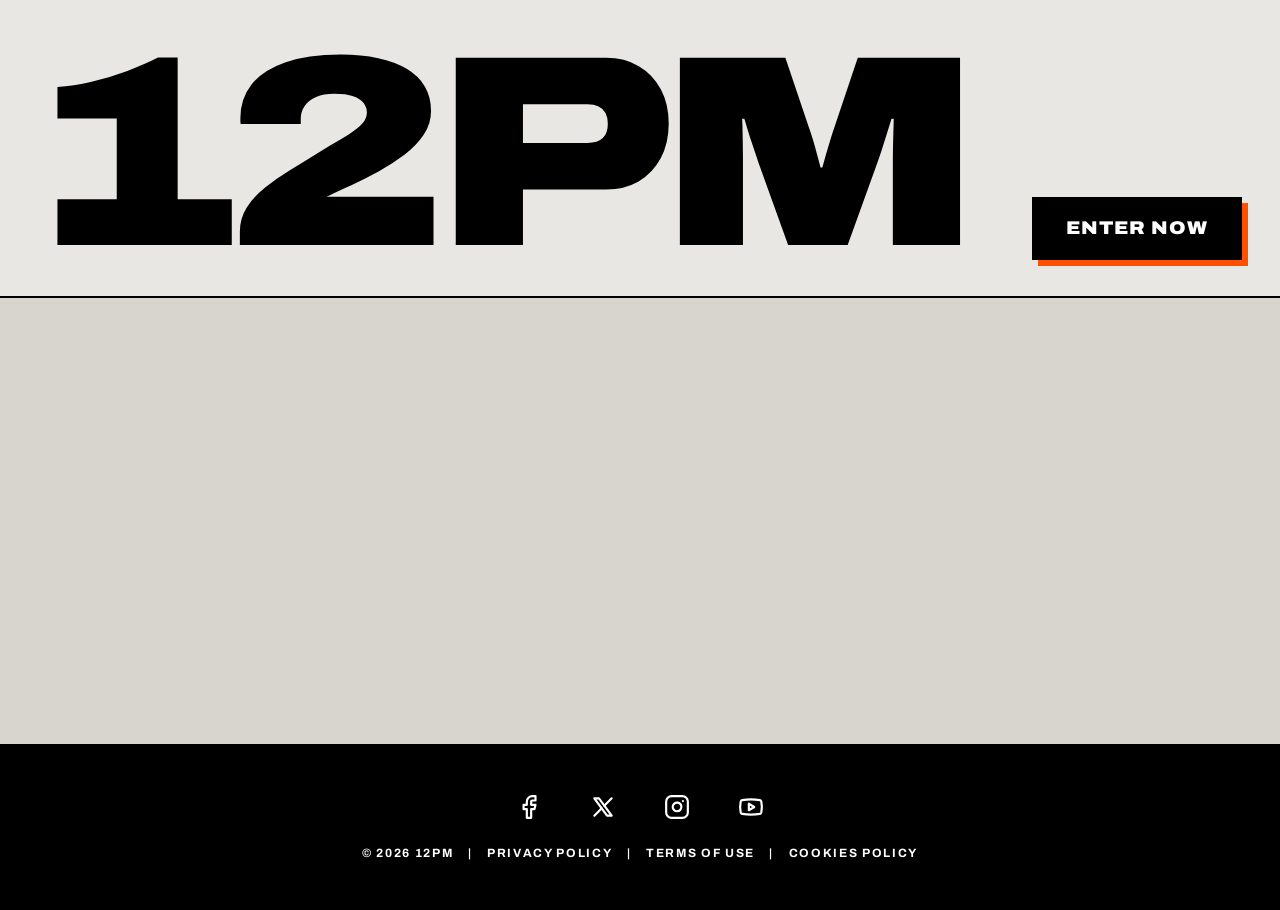
<file: landing.html>
<!DOCTYPE html>
<html lang="da">

<head>
    <meta charset="UTF-8">
    <meta name="viewport" content="width=device-width, initial-scale=1">
    <title>12PM</title>

    <link rel="preconnect" href="https://fonts.googleapis.com">
    <link rel="preconnect" href="https://fonts.gstatic.com" crossorigin>
    <link rel="stylesheet" href="styles/landing.css" />
    <link href="https://fonts.googleapis.com/css2?family=Archivo:wdth,wght@62..125,100..900&display=swap"
        rel="stylesheet">
</head>

<body>

    <main style="display:flex; flex-direction:column; flex:1;">
        <section class="top">
            <h1 class="logo">12PM</h1>
            <a class="enter" href="index.html">Enter now</a>
        </section>

        <!-- Billedet styres af --hero-image øverst i CSS'en -->
        <div class="hero" role="img" aria-label="12PM"></div>
    </main>

    <footer class="footer">
        <ul class="social">
            <li>
                <a href="#" aria-label="Facebook">
                    <svg viewBox="0 0 24 24">
                        <path d="M18 2h-3a5 5 0 0 0-5 5v3H7v4h3v8h4v-8h3l1-4h-4V7a1 1 0 0 1 1-1h3z" />
                    </svg>
                </a>
            </li>
            <li>
                <a href="#" aria-label="X">
                    <svg viewBox="0 0 24 24">
                        <path d="M4 4l11.7 16H20L8.3 4z" />
                        <path d="M4 20l6.8-6.8" />
                        <path d="M13.2 10.8L20 4" />
                    </svg>
                </a>
            </li>
            <li>
                <a href="#" aria-label="Instagram">
                    <svg viewBox="0 0 24 24">
                        <rect x="2" y="2" width="20" height="20" rx="5" />
                        <path d="M16 11.37A4 4 0 1 1 12.63 8 4 4 0 0 1 16 11.37z" />
                        <line x1="17.5" y1="6.5" x2="17.51" y2="6.5" />
                    </svg>
                </a>
            </li>
            <li>
                <a href="#" aria-label="YouTube">
                    <svg viewBox="0 0 24 24">
                        <path
                            d="M2.5 17a24.12 24.12 0 0 1 0-10 2 2 0 0 1 1.4-1.4 49.56 49.56 0 0 1 16.2 0A2 2 0 0 1 21.5 7a24.12 24.12 0 0 1 0 10 2 2 0 0 1-1.4 1.4 49.55 49.55 0 0 1-16.2 0A2 2 0 0 1 2.5 17" />
                        <polygon points="10 15 15 12 10 9" />
                    </svg>
                </a>
            </li>
        </ul>

        <p class="legal">
            <span>© 2026 12PM</span>
            <span aria-hidden="true">|</span>
            <a href="#">Privacy policy</a>
            <span aria-hidden="true">|</span>
            <a href="#">Terms of use</a>
            <span aria-hidden="true">|</span>
            <a href="#">Cookies policy</a>
        </p>
    </footer>

</body>

</html>
</file>
<file: styles/landing.css>
:root {
  --paper: #e9e7e3;
  --paper-dark: #d8d5cf;
  --ink: #000;
  --white: #fff;
  --accent: #ff4f00;

  --font: "Archivo", "Helvetica Neue", Arial, sans-serif;
  --pad: clamp(1rem, 3vw, 2.5rem);
  --border: 2px solid var(--ink);
}

*,
*::before,
*::after {
  box-sizing: border-box;
}

html {
  scroll-behavior: smooth;
}

body {
  margin: 0;
  min-height: 100vh;
  min-height: 100svh;
  display: flex;
  flex-direction: column;
  background: var(--paper);
  color: var(--ink);
  font-family: var(--font);
  font-weight: 450;
  line-height: 1.5;
  -webkit-font-smoothing: antialiased;
}

::selection {
  background: var(--accent);
  color: var(--white);
}

/* ---------------------------------------------------------------------
       --------------------------------------------------------------------- */
.top {
  display: flex;
  flex-wrap: wrap;
  align-items: flex-end;
  justify-content: space-between;
  gap: 1.5rem 2rem;
  padding: clamp(1.5rem, 4vw, 3rem) var(--pad) clamp(1.25rem, 3vw, 2.25rem);
}

.logo {
  margin: 0;
  font-weight: 900;
  font-stretch: 125%;
  font-size: clamp(5rem, 22vw, 17rem);
  line-height: 0.78;
  letter-spacing: -0.04em;
  text-transform: uppercase;
}

.enter {
  display: inline-block;
  padding: 1rem 2rem;
  background: var(--ink);
  color: var(--white);
  border: var(--border);
  border-radius: 0;
  font-family: var(--font);
  font-size: clamp(0.95rem, 2vw, 1.15rem);
  font-weight: 900;
  font-stretch: 110%;
  letter-spacing: 0.06em;
  text-transform: uppercase;
  text-decoration: none;
  box-shadow: 6px 6px 0 var(--accent);
  transition:
    transform 0.12s ease,
    box-shadow 0.12s ease;
}

.enter:hover {
  transform: translate(-2px, -2px);
  box-shadow: 8px 8px 0 var(--accent);
}

.enter:active {
  transform: translate(4px, 4px);
  box-shadow: 2px 2px 0 var(--accent);
}

/* ---------------------------------------------------------------------
       HERO-BILLEDE: fylder resten af skærmen
       --------------------------------------------------------------------- */
.hero {
  flex: 1;
  min-height: 50vh;
  border-top: var(--border);
  border-bottom: var(--border);
  background-color: var(--paper-dark);
  background-image: var(--hero-image);
  background-size: cover;
  background-position: center;
  background-repeat: no-repeat;
}

/* ---------------------------------------------------------------------
       FOOTER: sort med hvide ikoner
       --------------------------------------------------------------------- */
.footer {
  display: flex;
  flex-direction: column;
  align-items: center;
  gap: 1.5rem;
  padding: clamp(2rem, 5vw, 3rem) var(--pad);
  background: var(--ink);
  color: var(--white);
}

.social {
  display: flex;
  flex-wrap: wrap;
  justify-content: center;
  gap: clamp(1.5rem, 4vw, 3rem);
  margin: 0;
  padding: 0;
  list-style: none;
}

.social a {
  display: block;
  color: var(--white);
  transition:
    color 0.15s ease,
    transform 0.15s ease;
}

.social a:hover {
  color: var(--accent);
  transform: translateY(-3px);
}

.social svg {
  display: block;
  width: 26px;
  height: 26px;
  fill: none;
  stroke: currentColor;
  stroke-width: 2;
  stroke-linecap: round;
  stroke-linejoin: round;
}

.legal {
  display: flex;
  flex-wrap: wrap;
  justify-content: center;
  gap: 0.5rem 0.9rem;
  margin: 0;
  font-size: 0.75rem;
  font-weight: 700;
  letter-spacing: 0.14em;
  text-transform: uppercase;
}

.legal a {
  color: inherit;
  text-decoration: none;
}

.legal a:hover {
  color: var(--accent);
}

a:focus-visible {
  outline: 3px solid var(--accent);
  outline-offset: 4px;
}

@media (prefers-reduced-motion: reduce) {
  * {
    transition: none !important;
    scroll-behavior: auto !important;
  }
}

@media (max-width: 700px) {
  .top {
    flex-direction: column;
    align-items: flex-start;
  }

  .enter {
    width: 100%;
    text-align: center;
  }
}
</file>
